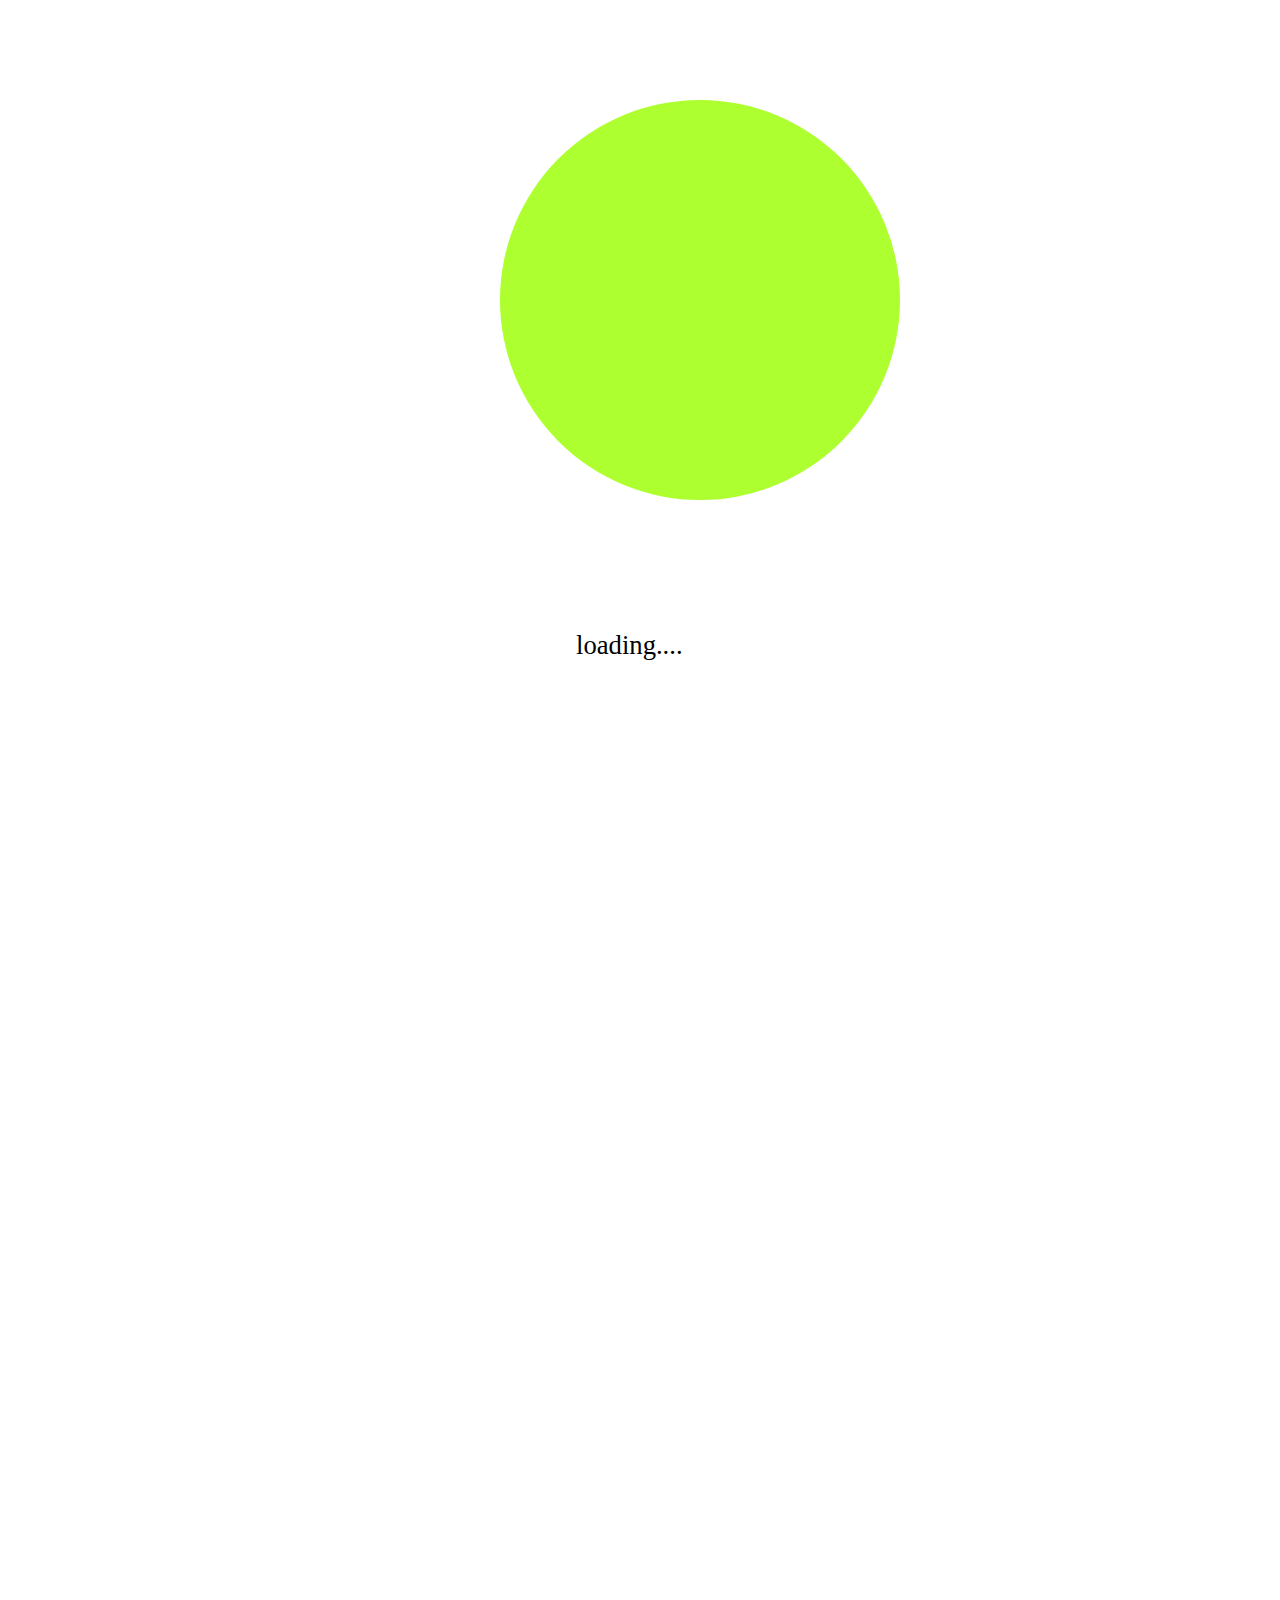
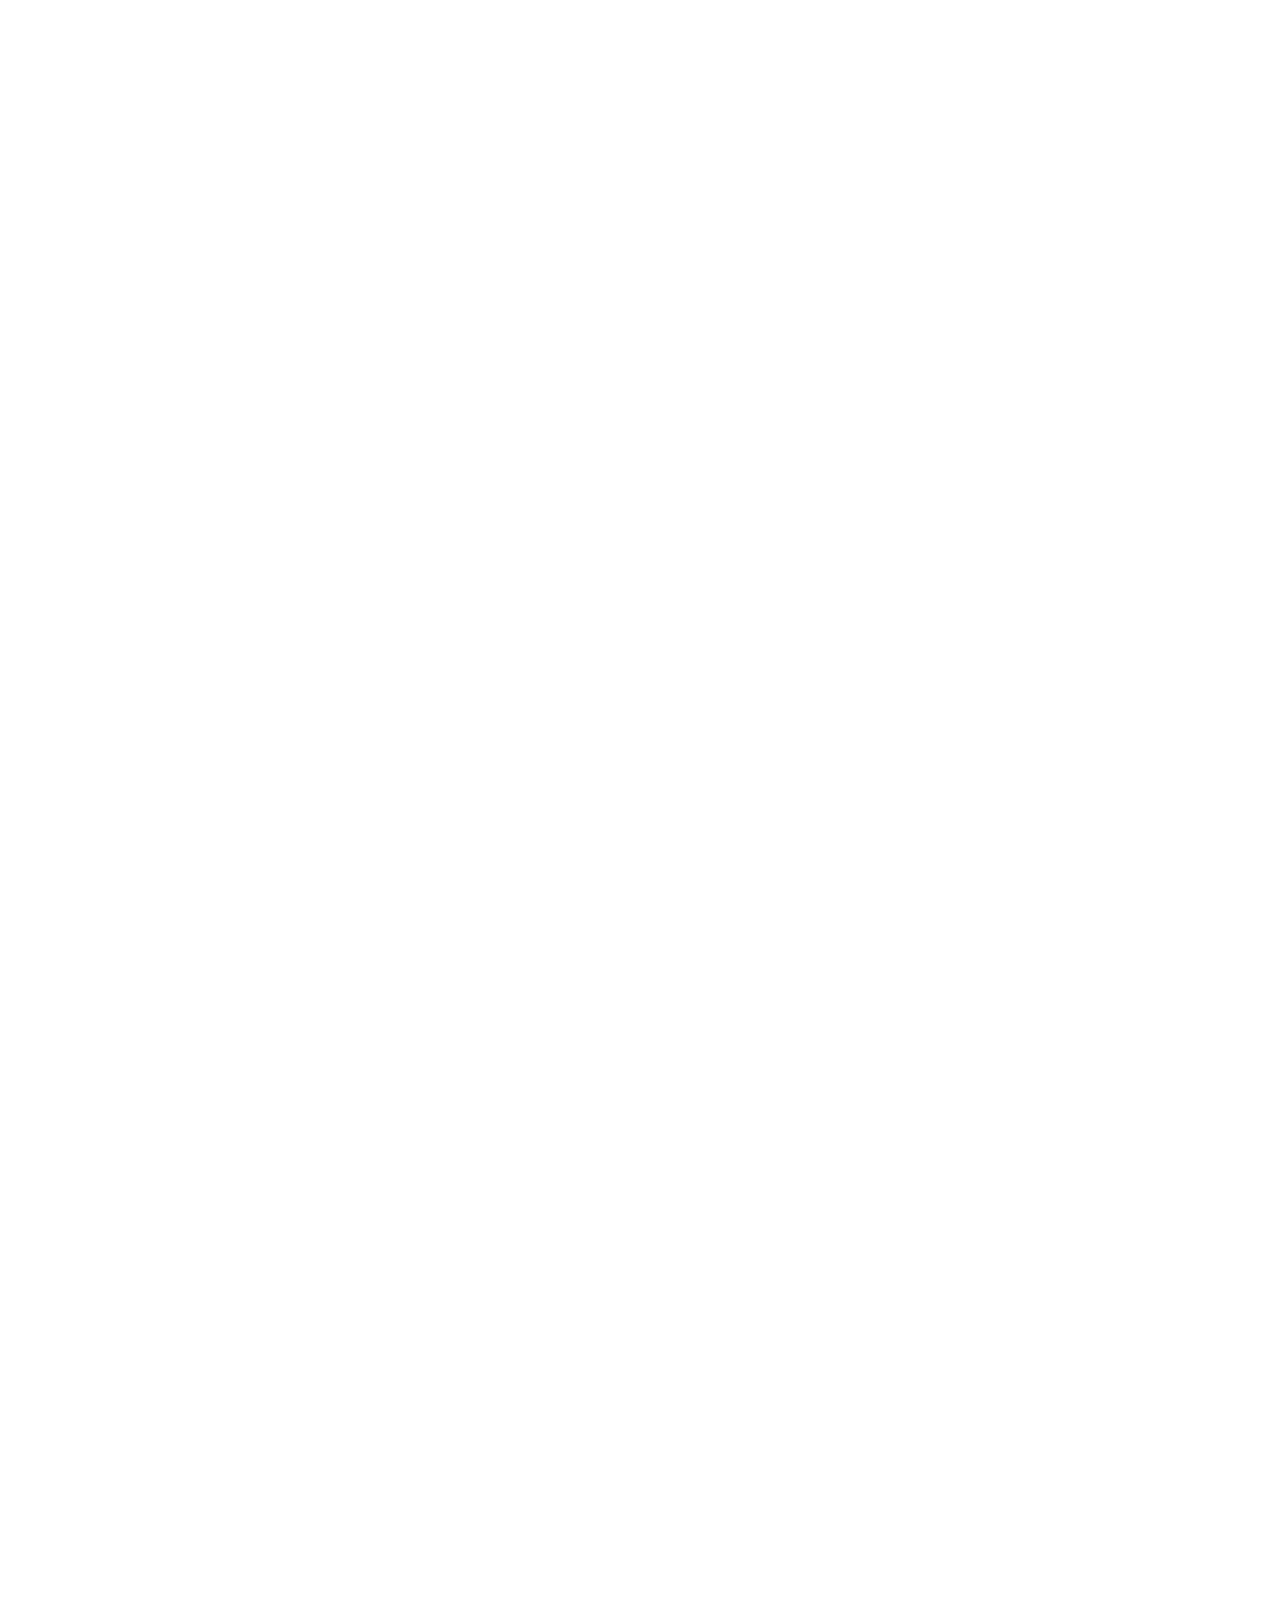
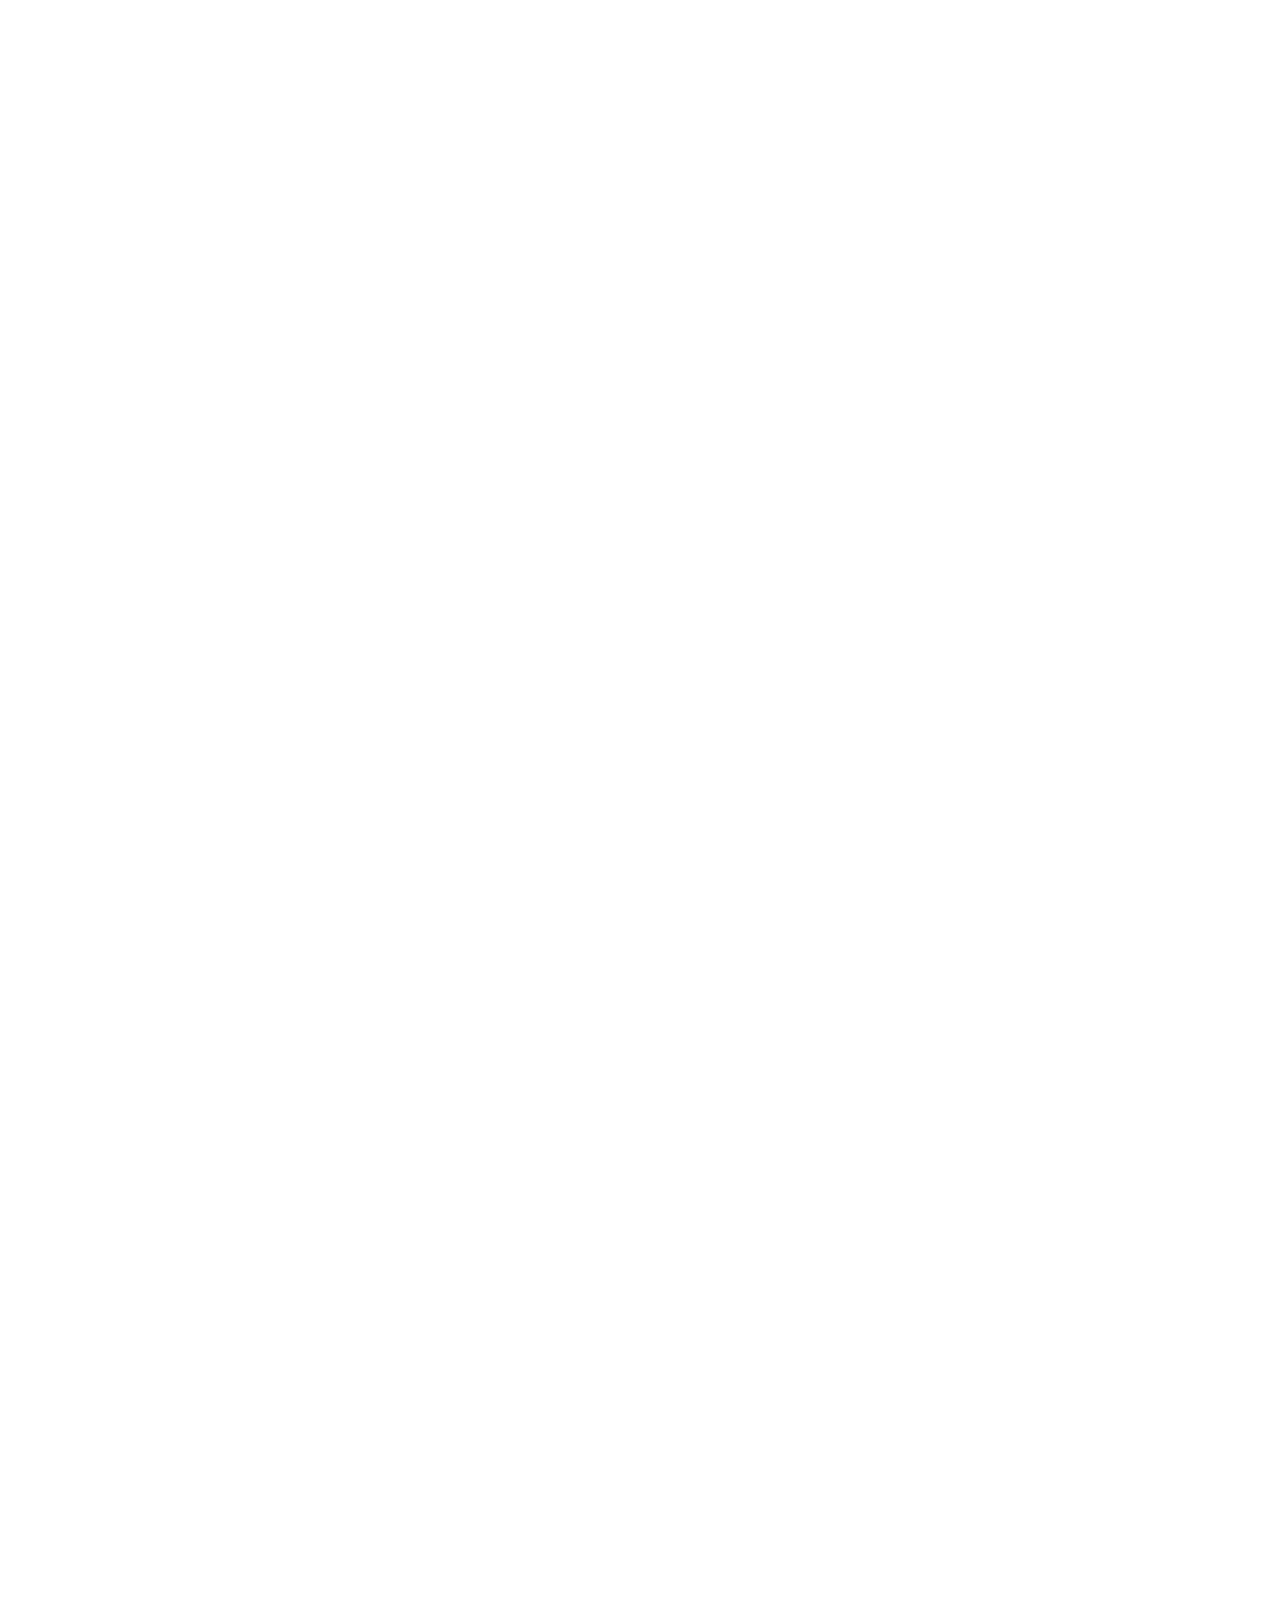
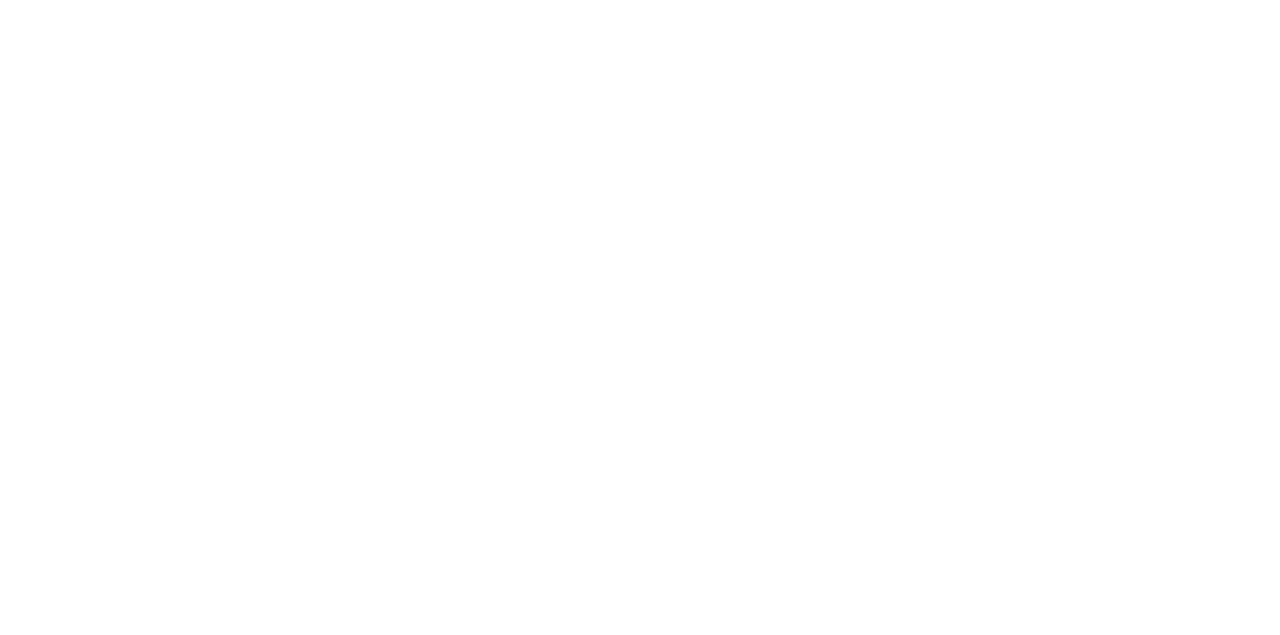
<file: index.html>
<!DOCTYPE html>
<html>

<head>
    <title>Enigma Dots</title>
    <link href="https://fonts.googleapis.com/css?family=Roboto:100" rel="stylesheet">
    <meta name="viewport" content="width=device-width, initial-scale=1.0">
    <meta charset="utf-8">
    <link href="css/index.css" rel="stylesheet" type="text/css">
</head>

<body onload="showapp();userCheck();themeCheck();">
    <div class="container">
        <main>
            <section class="username">
                <p>Please enter your name to begin</p>
                <div class="input_container">
                    <input type="text" class="inp_name" placeholder="Your name">
                    <button onclick="changeState('name')">OK</button>
                </div>
            </section>
            <div class="fade"></div>
            <p class="txt_greeting">Hi <span class="txt_name" onclick="changeState('changeName')"></span>,<br><span class="whatsup">What's up?</span></p>
            <div class="hero_image">
            </div>
            <div class="play_button_container" onclick="window.location.href='app.html'">
                <svg xmlns="http://www.w3.org/2000/svg" viewBox="0 0 290.54 290.54">
                    <defs>
                        <style>
                            .pcls-1 {
                                    fill: #ecbe75;
                                }

                                .pcls-2 {
                                    fill: none;
                                    stroke: #fff;
                                    stroke-miterlimit: 10;
                                    stroke-width: 4px;
                                }
                            
                            
                            </style>
                    </defs>
                    <g>
                        <circle class="pcls-1" cx="145.27" cy="145.27" r="145.27" />
                        <path class="pcls-2" d="M169.44,136.61,131.1,114.47a10,10,0,0,0-15,8.66V167.4a10,10,0,0,0,15,8.66l38.34-22.13A10,10,0,0,0,169.44,136.61Z" />
                    </g>
                </svg>
                <p>Play</p>
            </div>
            <div class="button_row">
                <div class="button_container">
                    <div class="setting_option">
                        <a class="theme" href="theme.html">Theme</a>
                        <a class="about" href="about.html">About</a>
                    </div>
                    <div class="btns">
                        <div class="buttons btn_setting" onclick="popUpSettings(event)">
                            <img src="img/setting.svg">
                        </div>
                        <p>Setting</p>
                    </div>
                </div>
                <div class="button_container">
                    <div class="mode_option">
                        <p class="normal_mode" onclick="changeState('mode', 'normal')">Normal</p>
                        <p class="hard_mode" onclick="changeState('mode', 'hard')">Advance</p>
                    </div>
                    <div class="btns">
                        <div class="buttons btn_mode" onclick="popUpOps(event)">
                            <img src="img/mode.svg">
                        </div>
                        <p>Mode</p>
                    </div>
                </div>
                <div class="button_container" onclick="window.location.href='tut.html'">
                    <div class="btns">
                        <div class="buttons btn_tutorial">
                            <img src="img/tutorial.svg">
                        </div>
                        <p>Tutorial</p>
                    </div>
                </div>
                
            </div>
        </main>
    </div>
    <div class="loader"></div>
    <div class="loadertxt">loading....</div>
    <script type="text/javascript" src="js/script.js"></script>
    <script type="text/javascript" src="js/DragDropTouch.js"></script>
</body>

</html>
</file>
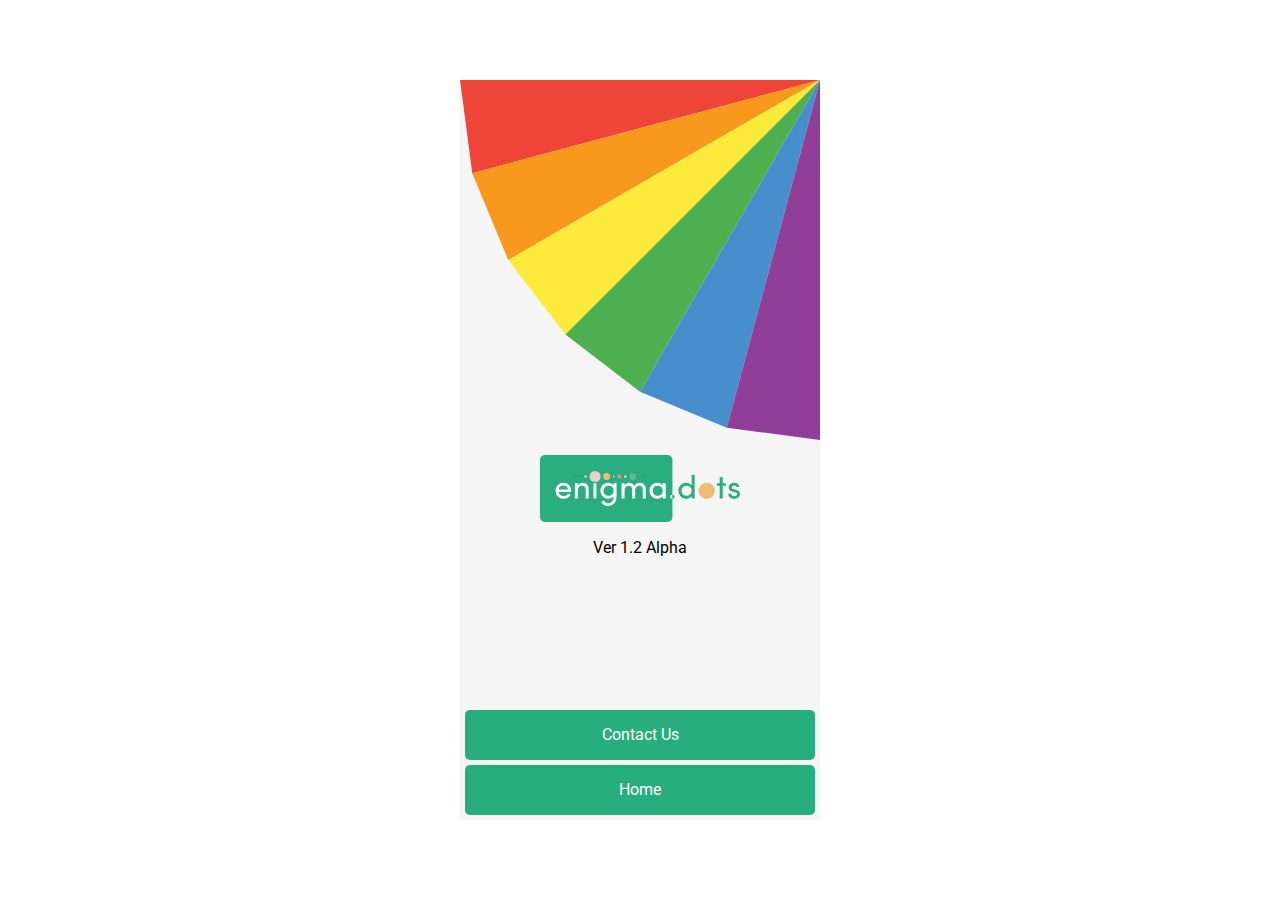
<file: about.html>
<!DOCTYPE html>
<html>

<head>
    <title>About</title>
    <link href="https://fonts.googleapis.com/css?family=Roboto:100" rel="stylesheet">
    <meta name="viewport" content="width=device-width, initial-scale=1.0">
    <meta charset="utf-8">
</head>

<body onload="themeCheck()">
    <div class="container">
        <main>
            <div class="decor"></div>
            <div class="info">
                <img src="img/logo.svg">
                <p>Ver 1.2 Alpha</p>
            </div>
            <div class="buttons">
                <a href="mailto:thoang37@my.bcit.ca">Contact Us</a>
                <a href="index.html">Home</a>
            </div>
        </main>
    </div>
    <script type="text/javascript" src="js/about.js"></script>
</body>

</html>
</file>
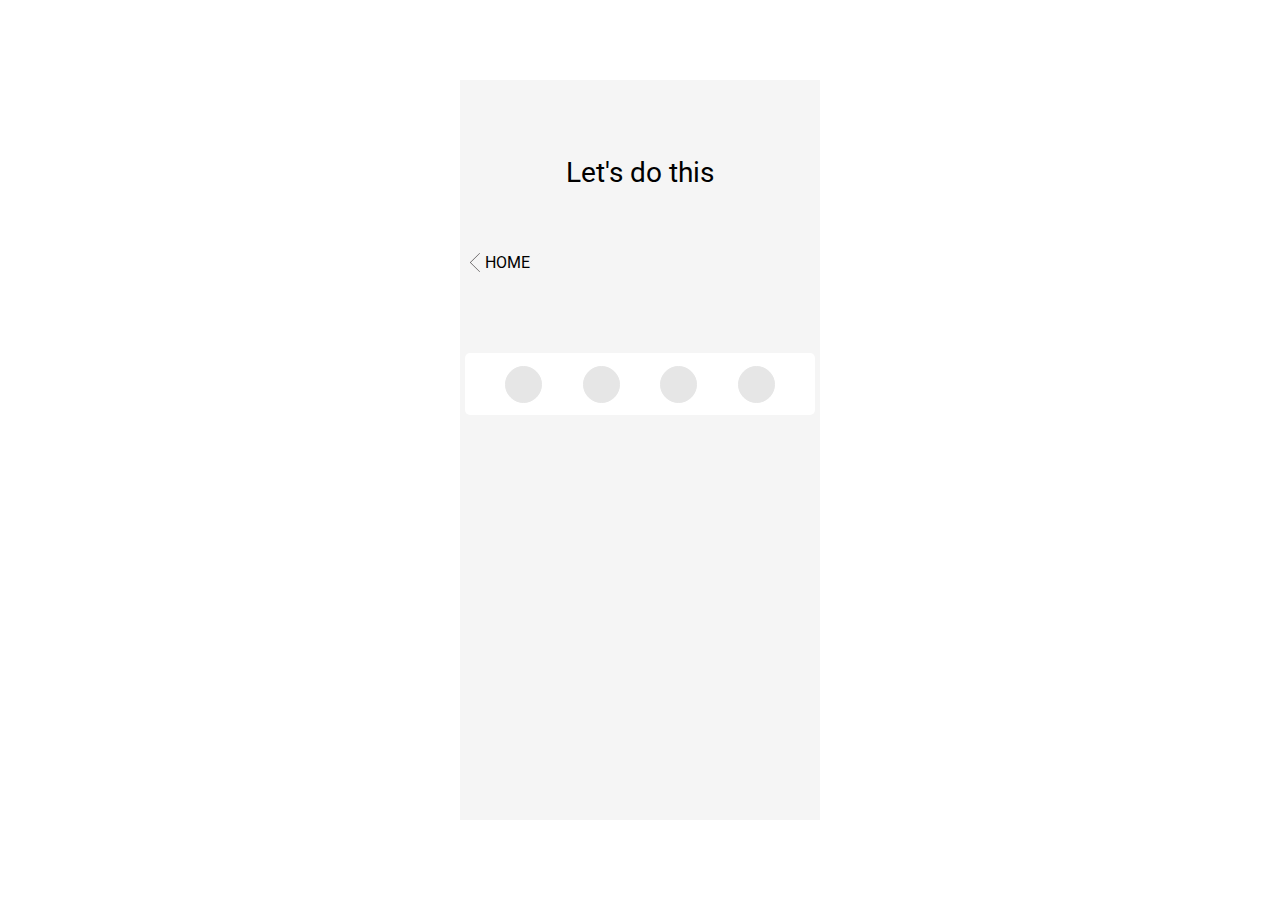
<file: app.html>
<!DOCTYPE html>
<html>

<head>
    <title></title>
    <link rel="stylesheet" type="text/css" href="css/applight.css">
    <link href="https://fonts.googleapis.com/css?family=Roboto:100" rel="stylesheet">
    <meta name="viewport" content="width=device-width, initial-scale=1.0">
    <meta charset="utf-8">
</head>

<body onload="createAnswer(); setHeight(); reapplyColorChoices(); themeCheck(); loadJSON()">
    <div class="container">
        <main>
            <div class="message_area">
                <p class="txt_message">Let's do this</p>
            </div>
            <div class="btn_back">
                <img src=" img/arrow.svg" onclick="window.location.href = 'index.html'">
                <p onclick="window.location.href = 'index.html'">home</p>
            </div>
            <div class="color_choice_area">
                <div class="color_choice red_color" draggable="true" ondragstart="dragStart('new', event)" ondragover="allowDropColorChoice(event)" ondrop="dropColorChoice(event)"></div>
                <div class="color_choice orange_color" draggable="true" ondragstart="dragStart('new', event)"" ondragover=" allowDropColorChoice(event) ondrop="dropColorChoice(event)"></div>
                <div class="color_choice yellow_color" draggable="true" ondragstart="dragStart('new', event)" ondragover="allowDropColorChoice(event)" ondrop="dropColorChoice(event)"></div>
                <div class="color_choice green_color" draggable="true" ondragstart="dragStart('new', event)" ondragover="allowDropColorChoice(event)" ondrop="dropColorChoice(event)"></div>
                <div class="color_choice blue_color" draggable="true" ondragstart="dragStart('new', event)" ondragover="allowDropColorChoice(event)" ondrop="dropColorChoice(event)"></div>
                <div class="color_choice violet_color" draggable="true" ondragstart="dragStart('new', event)" ondragover="allowDropColorChoice(event)" ondrop="dropColorChoice(event)"></div>
            </div>
            <div class="guess_area">
                <div class="guess guess_0">
                    <div class="hint_box hint_box_0" onclick="qualityCheck(event)">
                        <p class="txt_hint txt_hint_0"></p>
                    </div>
                    <div class="guess_box guess_box_1">
                        <div class="color color_0 color_0_0" draggable="true" ondragstart="dragStart('switch', event)" ondragover="allowDrop(event)" ondrop="drop(event)" onclick="removeColor(event)"></div>
                        <div class="color color_0 color_0_1" draggable="true" ondragstart="dragStart('switch', event)" ondragover="allowDrop(event)" ondrop="drop(event)" onclick="removeColor(event)"></div>
                        <div class="color color_0 color_0_2" draggable="true" ondragstart="dragStart('switch', event)" ondragover="allowDrop(event)" ondrop="drop(event)" onclick="removeColor(event)"></div>
                        <div class="color color_0 color_0_3" draggable="true" ondragstart="dragStart('switch', event)" ondragover="allowDrop(event)" ondrop="drop(event)" onclick="removeColor(event)"></div>
                    </div>
                </div>
                <div class="guess guess_1">
                    <div class="hint_box hint_box_1" onclick="qualityCheck(event)">
                        <p class="txt_hint txt_hint_1"></p>
                    </div>
                    <div class="guess_box guess_box_1">
                        <div class="color color_1 color_1_0" draggable="true" ondragstart="dragStart('switch', event)" ondragover="allowDrop(event)" ondrop="drop(event)" onclick="removeColor(event)"></div>
                        <div class="color color_1 color_1_1" draggable="true" ondragstart="dragStart('switch', event)" ondragover="allowDrop(event)" ondrop="drop(event)" onclick="removeColor(event)"></div>
                        <div class="color color_1 color_1_2" draggable="true" ondragstart="dragStart('switch', event)" ondragover="allowDrop(event)" ondrop="drop(event)" onclick="removeColor(event)"></div>
                        <div class="color color_1 color_1_3" draggable="true" ondragstart="dragStart('switch', event)" ondragover="allowDrop(event)" ondrop="drop(event)" onclick="removeColor(event)"></div>
                    </div>
                </div>
                <div class="guess guess_2">
                    <div class="hint_box hint_box_2" onclick="qualityCheck(event)">
                        <p class="txt_hint txt_hint_2"></p>
                    </div>
                    <div class="guess_box guess_box_2">
                        <div class="color color_2 color_2_0" draggable="true" ondragstart="dragStart('switch', event)" ondragover="allowDrop(event)" ondrop="drop(event)" onclick="removeColor(event)"></div>
                        <div class="color color_2 color_2_1" draggable="true" ondragstart="dragStart('switch', event)" ondragover="allowDrop(event)" ondrop="drop(event)" onclick="removeColor(event)"></div>
                        <div class="color color_2 color_2_2" draggable="true" ondragstart="dragStart('switch', event)" ondragover="allowDrop(event)" ondrop="drop(event)" onclick="removeColor(event)"></div>
                        <div class="color color_2 color_2_3" draggable="true" ondragstart="dragStart('switch', event)" ondragover="allowDrop(event)" ondrop="drop(event)" onclick="removeColor(event)"></div>
                    </div>
                </div>
                <div class="guess guess_3">
                    <div class="hint_box hint_box_3" onclick="qualityCheck(event)">
                        <p class="txt_hint txt_hint_3"></p>
                    </div>
                    <div class="guess_box guess_box_1">
                        <div class="color color_3 color_3_0" draggable="true" ondragstart="dragStart('switch', event)" ondragover="allowDrop(event)" ondrop="drop(event)" onclick="removeColor(event)"></div>
                        <div class="color color_3 color_3_1" draggable="true" ondragstart="dragStart('switch', event)" ondragover="allowDrop(event)" ondrop="drop(event)" onclick="removeColor(event)"></div>
                        <div class="color color_3 color_3_2" draggable="true" ondragstart="dragStart('switch', event)" ondragover="allowDrop(event)" ondrop="drop(event)" onclick="removeColor(event)"></div>
                        <div class="color color_3 color_3_3" draggable="true" ondragstart="dragStart('switch', event)" ondragover="allowDrop(event)" ondrop="drop(event)" onclick="removeColor(event)"></div>
                    </div>
                </div>
                <div class="guess guess_4">
                    <div class="hint_box hint_box_4" onclick="qualityCheck(event)">
                        <p class="txt_hint txt_hint_4" ondragover="allowDrop(event)" ondrop="drop(event)" onclick="removeColor(event)"></p>
                    </div>
                    <div class="guess_box guess_box_4">
                        <div class="color color_4 color_4_0" draggable="true" ondragstart="dragStart('switch', event)" ondragover="allowDrop(event)" ondrop="drop(event)" onclick="removeColor(event)"></div>
                        <div class="color color_4 color_4_1" draggable="true" ondragstart="dragStart('switch', event)" ondragover="allowDrop(event)" ondrop="drop(event)" onclick="removeColor(event)"></div>
                        <div class="color color_4 color_4_2" draggable="true" ondragstart="dragStart('switch', event)" ondragover="allowDrop(event)" ondrop="drop(event)" onclick="removeColor(event)"></div>
                        <div class="color color_4 color_4_3" draggable="true" ondragstart="dragStart('switch', event)" ondragover="allowDrop(event)" ondrop="drop(event)" onclick="removeColor(event)"></div>
                    </div>
                </div>
                <div class="guess guess_5">
                    <div class="hint_box hint_box_5" onclick="qualityCheck(event)">
                        <p class="txt_hint txt_hint_5"></p>
                    </div>
                    <div class="guess_box guess_box_1">
                        <div class="color color_5 color_5_0" draggable="true" ondragstart="dragStart('switch', event)" ondragover="allowDrop(event)" ondrop="drop(event)" onclick="removeColor(event)"></div>
                        <div class="color color_5 color_5_1" draggable="true" ondragstart="dragStart('switch', event)" ondragover="allowDrop(event)" ondrop="drop(event)" onclick="removeColor(event)"></div>
                        <div class="color color_5 color_5_2" draggable="true" ondragstart="dragStart('switch', event)" ondragover="allowDrop(event)" ondrop="drop(event)" onclick="removeColor(event)"></div>
                        <div class="color color_5 color_5_3" draggable="true" ondragstart="dragStart('switch', event)" ondragover="allowDrop(event)" ondrop="drop(event)" onclick="removeColor(event)"></div>
                    </div>
                </div>
                <div class="guess guess_6">
                    <div class="hint_box hint_box_6" onclick="qualityCheck(event)">
                        <p class="txt_hint txt_hint_6"></p>
                    </div>
                    <div class="guess_box guess_box_1">
                        <div class="color color_6 color_6_0" draggable="true" ondragstart="dragStart('switch', event)" ondragover="allowDrop(event)" ondrop="drop(event)" onclick="removeColor(event)"></div>
                        <div class="color color_6 color_6_1" draggable="true" ondragstart="dragStart('switch', event)" ondragover="allowDrop(event)" ondrop="drop(event)" onclick="removeColor(event)"></div>
                        <div class="color color_6 color_6_2" draggable="true" ondragstart="dragStart('switch', event)" ondragover="allowDrop(event)" ondrop="drop(event)" onclick="removeColor(event)"></div>
                        <div class="color color_6 color_6_3" draggable="true" ondragstart="dragStart('switch', event)" ondragover="allowDrop(event)" ondrop="drop(event)" onclick="removeColor(event)"></div>
                    </div>
                </div>
            </div>
        </main>
        <section class="result">
            <div class="dimmer"></div>
            <img class="rippon" src="img/win.svg">
            <div class="result_display">
                <p class="txt_result">
                    }
                    |/p>
            </div>
            <a href="index.html" class="exit">X</a>
        </section>
    </div>
    <script type="text/javascript" src="js/DragDropTouch.js"></script>
    <script>
    var pkg = JSON.parse(localStorage.pkg);
    if (pkg.mode == "hard") {
        var scriptChild = document.createElement("script");
        scriptChild.src = "./js/app_hard.js";
        document.body.appendChild(scriptChild);
    } else {
        var scriptChild = document.createElement("script");
        scriptChild.src = "./js/app.js";
        document.body.appendChild(scriptChild);
    }
    </script>
</body>

</html>
</file>
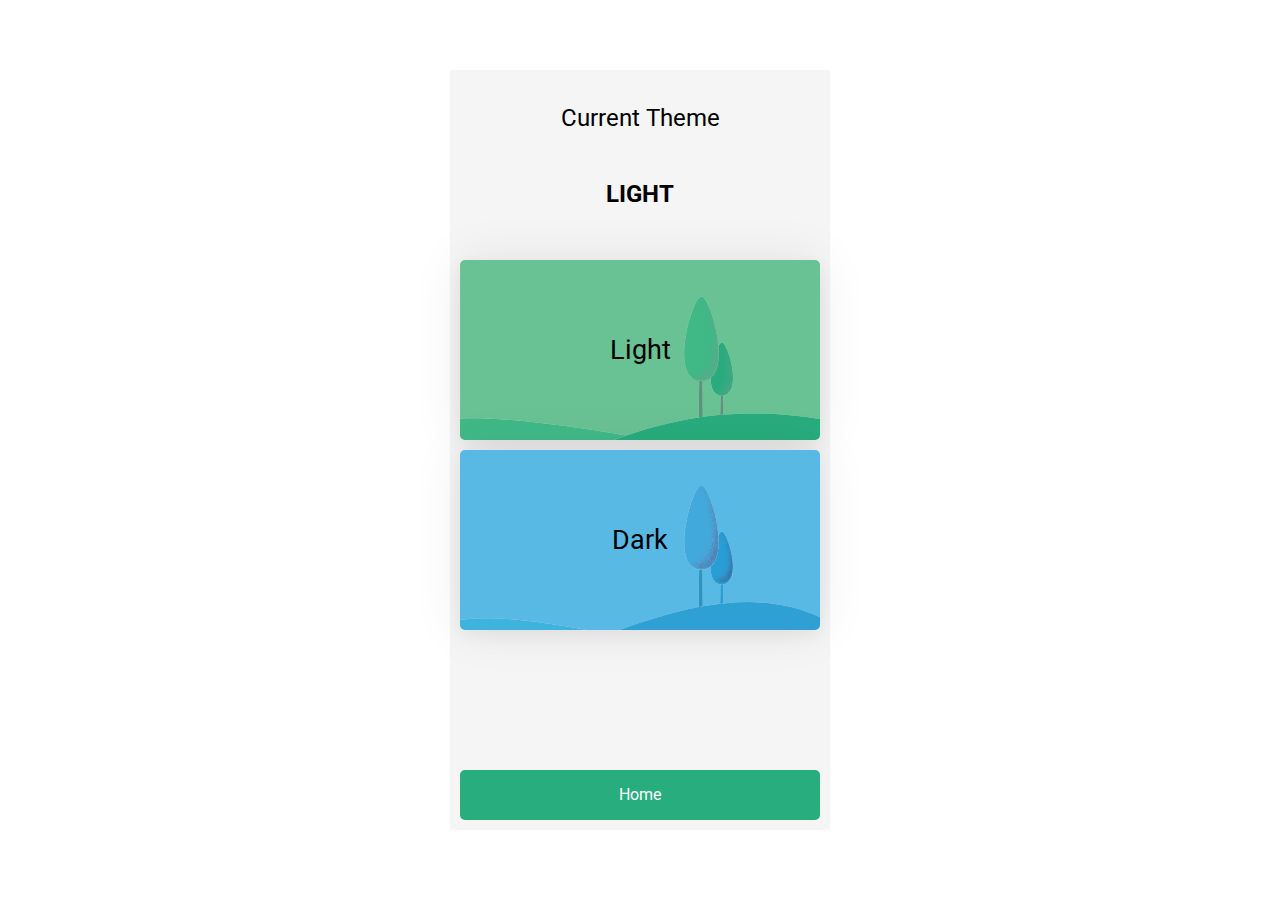
<file: theme.html>
<!DOCTYPE html>
<html>

<head>
    <title>Enigma Dots Themes</title>
    <link href="https://fonts.googleapis.com/css?family=Roboto:100" rel="stylesheet">
    <meta name="viewport" content="width=device-width, initial-scale=1.0">
    <meta charset="utf-8">
</head>

<body onload="themeCheck(); currentTheme()">
    <div class="container">
        <main>
            <div class="general">
                <div class="current_theme">
                    <p>Current Theme</p>
                    <p class="current"></p>
                </div>
                <div class="theme_container">
                    <div class="themes default_theme" onclick="showDetail('light')">
                        <p>Light</p>
                    </div>
                    <div class="themes dark_theme" onclick="showDetail('dark')">
                        <p>Dark</p>
                    </div>
                </div>
                <a href="index.html">Home</a>
            </div>
            <div class="detail">
                <div class="img_container">
                    <img>
                    <img>
                    <img>
                </div>
                <p class="desc">Light Theme designed by Enigma Dots</p>
                <button type="button" onclick="applyTheme()">Apply</button>
                <button type="button" onclick="back()">Back</button>
            </div>
        </main>
    </div>
    <script type="text/javascript" src="js/theme.js"></script>
</body>

</html>
</file>
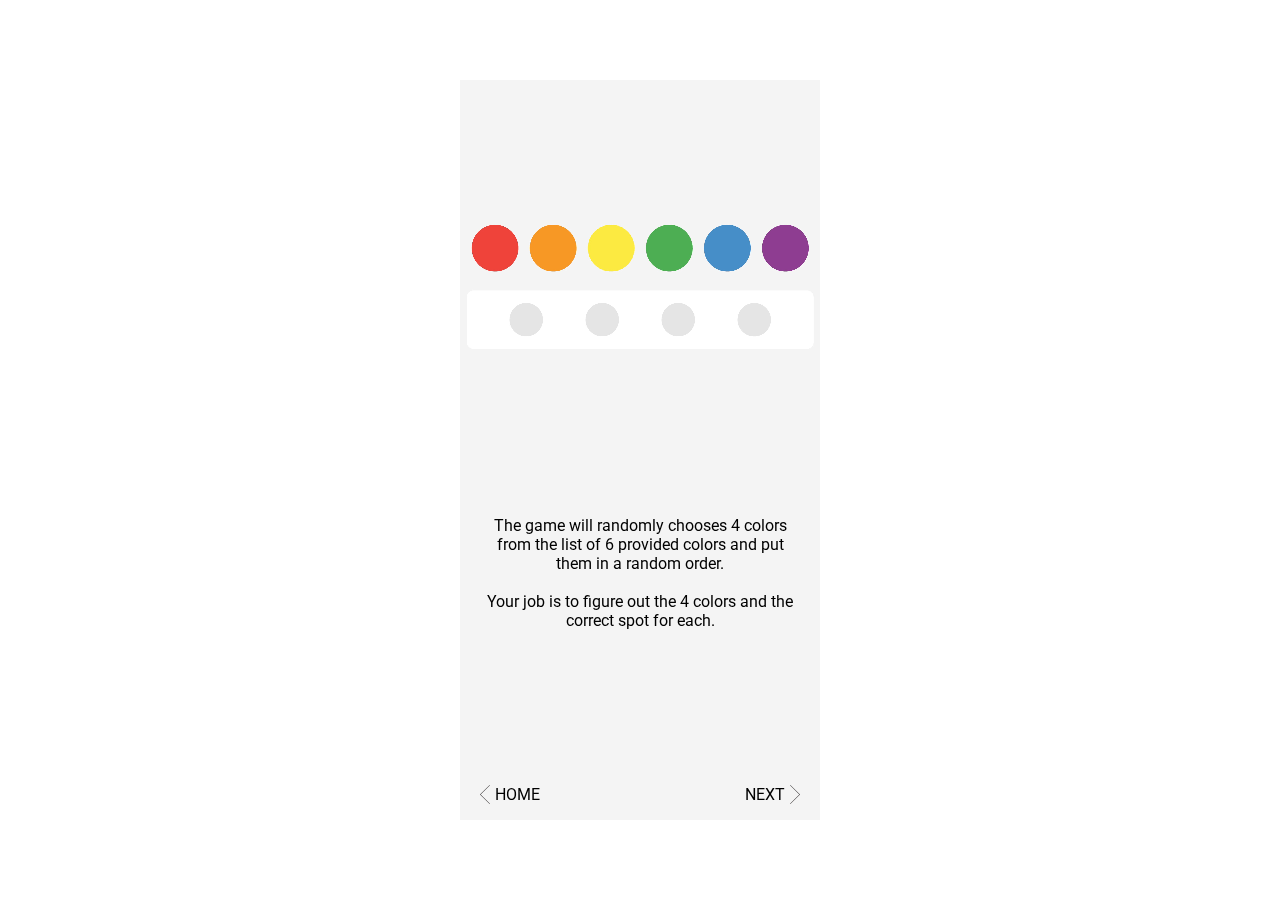
<file: tut.html>
<!DOCTYPE html>
<html>

<head>
    <title>Enigma Dots</title>
    <link href="https://fonts.googleapis.com/css?family=Roboto:100" rel="stylesheet">
    <link rel="stylesheet" type="text/css" href="css/tut.css">
    <meta name="viewport" content="width=device-width, initial-scale=1.0">
    <meta charset="utf-8">
</head>

<body>
    <div class="container">
        <main>
            <div class="video_container">
                <video loop autoplay>
                    <source src="video/0.mp4" type="video/mp4">
                </video>
            </div>
            <p class="txt_display">The game will randomly chooses 4 colors from the list of 6 provided colors and put them in a random order. <br> <br> Your job is to figure out the 4 colors and the correct spot for each.</p>
            <div class="prev" onclick="prev()">
                <img src="img/arrow.svg">
                <p>HOME</p>
            </div>
            <div class="next" onclick="next()">
                <img src="img/arrowforward.svg">
                <p>NEXT</p>
            </div>
        </main>
    </div>
    <script type="text/javascript" src="js/tut.js"></script>
</body>
</file>
<file: css/index.css>
.container {
   opacity: 0;
}

.loader {
    position: absolute;
    top: -200px;
    left: 500px;
    width: 400px;
    height: 400px;
    margin: 300px auto;
    background-color: greenyellow;
    border-radius: 100%;
    animation: scaleout 1.0s infinite;
}

.loadertxt {
    font-size: 20pt;
    position: absolute;
    top: 70%;
    left: 45%;
}

@keyframes scaleout {
    0%{
        transform:scale(0);
        transform:scale(0);
    }
    
     100%{
        transform:scale(1.0);
        opacity: 0;
    }
}
</file>
<file: css/applight.css>
body {
    font-family: 'Roboto', sans-serif;
}

body {
    padding: 0;
    margin: 0;
}

.container {
    width: 100vw;
    height: 100vh;
    background-color: #f5f5f5;
    display: grid;
    justify-content: center;
    align-items: center;

}

main {
    width: 100vw;
    height: 100vh;
    max-width: 100vw;
    max-height: 100vh;
    background-color: #F5F5F5;
    grid-column: 1/2;
    grid-row: 1/2;
    display: flex;
    flex-direction: column;
}

.color_choice_area {
    flex: 1;
    display: flex;
    border-radius: 20px;
    align-items: flex-end;
    padding-bottom: 10px;
}

.color_choice {
    flex: 3;
    margin: 5px;
    border-radius: 30px;
}

.red_color {
    background-color: rgb(239, 68, 56);
}

.orange_color {
    background-color: rgb(248, 152, 29);
}

.yellow_color {
    background-color: rgb(254, 234, 58);
}

.green_color {
    background-color: rgb(77, 175, 78);
}

.blue_color {
    background-color: rgb(71, 143, 204);
}

.violet_color {
    background-color: rgb(144, 62, 151);
}

.message_area {
    flex: 3;
    display: flex;
    align-items: center;
    justify-content: center;
}

.txt_message {
    font-size: 21pt;
    margin-bottom: 0;
    text-align: center;
}

.btn_back {
    margin-left: 10px;
    flex: 1;
    display: flex;
    align-items: center;
}

.btn_back>img {
    max-height: 20px;
}

.btn_back>p {
    margin-left: 5px;
    text-transform: uppercase;
}

.guess_area {
    flex: 9;
    display: flex;
    flex-direction: column;
}

.guess {
    flex: 1;
    margin: 2.5px 5px;
    background-color: white;
    border-radius: 5px;
    display: flex;
    justify-content: space-between;
    align-items: center;
    opacity: 0;
}

.guess_0 {
    opacity: 1;
}

.hint_box {
    height: 100%;
    flex: 1;
    border-radius: 5px 0px 0px 5px;
    display: none;
    justify-content: center;
    align-items: center;


}

.hint_box_0 {
    opacity: 1;
}

.txt_hint {
    color: white;
    text-transform: uppercase;
    font-size: 10pt;
    text-align: center;
}

.guess_box {
    display: flex;
    height: 100%;
    justify-content: space-evenly;
    align-items: center;
    flex: 4;
}

.guess_box>div {
    height: 35px;
    width: 35px;
    background-color: #e6e6e6;
    border-radius: 100%;
    border: solid 1px rgb(230, 230, 230);
}


.result {
    display: none;
    grid-row: 1/2;
    grid-column: 1/2;
    z-index: 1;
    grid-template-columns: repeat(5, 1fr);
    grid-template-rows: repeat(6, 1fr);
}

.dimmer {
    background-color: rgba(0, 0, 0, .5);
    grid-column: 1/6;
    grid-row: 1/7;
    opacity: 0;
    transition-duration: 1s;
}

.rippon {
    grid-column: 2/5;
    grid-row: 2/4;
    z-index: 3;
    transform: scale(5);
    transition-duration: 2s;
}

.result_display {
    grid-column: 2/5;
    grid-row: 3/5;
    background-color: white;
    transform: scale(0);
    transition-duration: 1s;
    border-radius: 5px;
    display: flex;
    justify-content: center;
    align-items: center;
}

.result_display p {
    font-size: 20pt;
    font-weight: 400;
    color: #28AD7E;
    padding-top: 125px;
}

.exit {
    text-decoration: none;
    color: white;
    grid-row: 6/7;
    grid-column: 3/4;
    justify-self: center;
    align-self: start;
    text-align: center;
    border: solid 2px white;
    width: 50px;
    height: 50px;
    line-height: 50px;
    border-radius: 25px;
    margin-top: -25px;
    animation: fadeIn 1s;
    animation-delay: 2s;
}

@keyframes appear {
    from {
        transform: scale(0);
    }

    to {
        transform: scale(1);
    }
}

@keyframes fadeIn {
    from {
        opacity: 0;
    }

    to {
        opacity: 1;
    }
}

@media only screen and (min-width: 426px) {
    .container {
        background-color: white;

    }

    main {
        width: 360px;
        height: 740px;
        max-width: 360px;
        max-height: 740px;
    }

    .result {
        width: 360px;
        height: 740px;
        max-width: 360px;
        max-height: 740px;
    }
}
</file>
<file: css/tut.css>
body {
    font-family: 'Roboto', sans-serif;
}

body {
    padding: 0;
    margin: 0;
}

.container {
    width: 100vw;
    height: 100vh;
    background-color: #f5f5f5;
    display: flex;
    justify-content: center;
    align-items: center;

}

main {
    width: 100vw;
    height: 100vh;
    max-width: 100vw;
    max-height: 100vh;
    background-color: #F5F5F5;
    display: grid;
    grid-template-columns: 1fr 1fr;
    grid-template-rows: repeat(6, 1fr);
}

.video_container {
    grid-column: 1/3;
    grid-row: 1/7;
}

.video_container>video {
    width: 100%;
}

.txt_display {
    grid-column: 1/3;
    grid-row: 4/6;
    text-align: center;
    justify-self: center;
    align-self: center;
    padding: 0 20px;
    z-index: 1;
}

.prev {
    grid-column: 1/2;
    grid-row: 6/7;
    align-self: end;
    justify-self: start;
    margin-left: 20px;
    z-index: 1;
    display: flex;
    align-items: center;
}

.prev>img {
    max-height: 20px;
    margin-right: 5px;
}

.next {
    grid-column: 2/3;
    grid-row: 6/7;
    align-self: end;
    justify-self: end;
    margin-right: 20px;
    z-index: 1;
    display: flex;
    flex-direction: row-reverse;
    align-items: center;
}

.next>img {
    max-height: 20px;
    margin-left: 5px;
}

@media only screen and (min-width: 426px) {
    .container {
        background-color: white;

    }

    main {
        width: 360px;
        height: 740px;
        max-width: 360px;
        max-height: 780px;
    }
}
</file>
